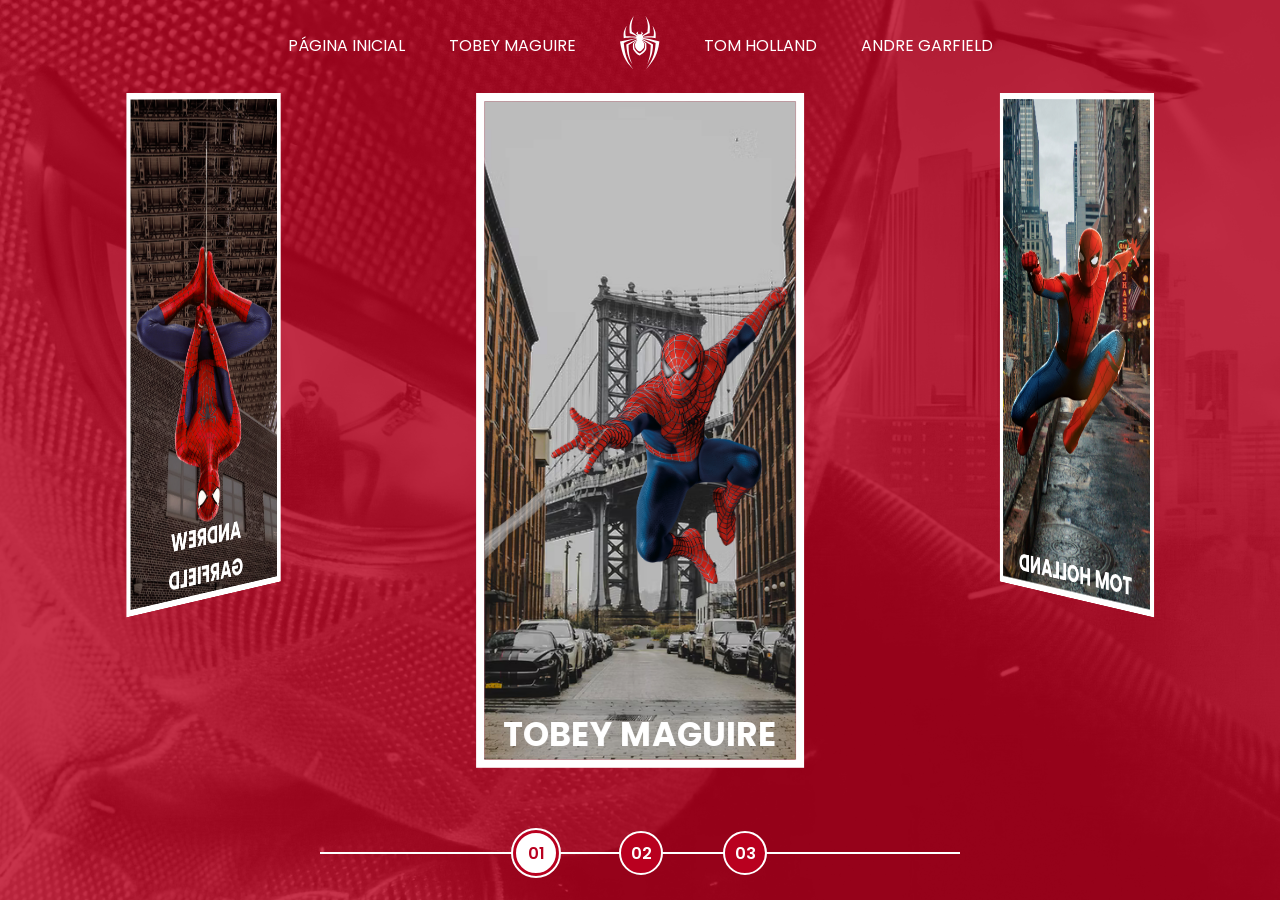
<file: index.html>
<!DOCTYPE html>
<html lang="pt-br">
<head>
    <meta charset="UTF-8">
    <meta name="viewport" content="width=device-width, initial-scale=1.0">
    <link rel="stylesheet" href="assets/css/home-page-styles.css">
    <title>Multiversos | Spider-Man</title>
</head>
<body>
    <nav class="s-menu">
        <ul>
            <li class="s-menu__item">
                <a href="index.html">Página Inicial</a>
            </li>
            <li class="s-menu__item">
                <a href="pages/tobey-maguire/spiderman1.html">Tobey Maguire</a>
            </li>
            <li class="s-menu__item s-menu__icon">
                <img src="assets/images/icons/spider.svg" alt="Spider-Man Multiverse">
            </li>
            <li class="s-menu__item">
                <a href="pages/tom-holland/spiderman1.html">Tom Holland</a>
            </li>
            <li class="s-menu__item">
                <a href="pages/andrew-garfield/spiderman1.html">Andre Garfield</a>
            </li>
        </ul>
    </nav>
    <div class="s-container">
        <div class="s-cards-carousel" style="transform: translateZ(-40vw) rotateY(0deg);">
            <a href="pages/tobey-maguire/spiderman1.html" class="s-card" id="spider-man-01">
                <img class="s-card__background" src="assets/images/pic-sm-bg-01.jpg" alt="">
                <img class="s-card__image" src="assets/images/spider-man-01.png" alt="Tobey Maguire">
                <h2 class="s-card__title">Tobey Maguire</h2>
            </a>
            <a href="pages/tom-holland/spiderman1.html" class="s-card" id="spider-man-02">
                <img class="s-card__background" src="assets/images/pic-sm-bg-02.jpg" alt="">
                <img class="s-card__image" src="assets/images/spider-man-02.png" alt="Tom Holland">
                <h2 class="s-card__title">Tom Holland</h2>
            </a>
            <a href="pages/andrew-garfield/spiderman1.html" class="s-card" id="spider-man-03">
                <img class="s-card__background" src="assets/images/pic-sm-bg-03.jpg" alt="">
                <img class="s-card__image" src="assets/images/spider-man-03.png" alt="Andrew Garfield">
                <h2 class="s-card__title">Andrew Garfield</h2>
            </a>
        </div>
    </div>

    <div class="s-controller">
        <div id="1" onclick="selectCarouselItem(this)" class="s-controller__button s-controller__button--active">
            01
        </div>
        <div id="2" onclick="selectCarouselItem(this)" class="s-controller__button ">
            02
        </div>
        <div id="3" onclick="selectCarouselItem(this)" class="s-controller__button">
            03
        </div>
        <div" class="s-controller__line"></div>
    </div>

    <script src="assets/scripts/script.js" defer></script>
</body>
</html>
</file>
<file: assets/css/home-page-styles.css>
@import url('reset.css');
@import url('global.css');

body {
    background-color: var(--primary-color);
}

body::before {
    content: '';
    background-image: url('../../assets/images/spider-man-background.jpg');
    background-repeat: no-repeat;
    background-position: center;
    background-size: cover;
    width: 100%;
    height: 100%;
    position: absolute;
    opacity: 0.2;
    transition: 1s ease-in-out, opacity 1s ease-in-out;
}

.s-menu {
    padding: 1rem 0;
    width: 100%;
    text-align: center;
    position: relative;
}

.s-menu__item {
    display: inline-block;
    text-transform: uppercase;
    margin: 0 1.25rem;
}

.s-menu__icon {
    width: 2.5rem;
    margin: 0 1.25rem;
    vertical-align: middle;
}

.s-container {
    position: relative;
    display: flex;
    align-items: center;
    justify-content: space-evenly;
    perspective: 3000px;
}

.s-card {
    border: 0.5rem solid #fff;
    width: 100%;
    height: 70vh;
    position: absolute;
    transition: 0.5s ease-in-out;
}

.s-card:nth-child(1) {
    transform: rotateY(0deg) translateZ(50vw);
}

.s-card:nth-child(2) {
    transform: rotateY(120deg) translateZ(50vw);
}

.s-card:nth-child(3) {
    transform: rotateY(240deg) translateZ(50vw);
}

.s-card__background {
    width: 100%;
    height: 100%;
    object-fit: cover;
    position: absolute;
    opacity: 1;
    transition: opacity 1s ease-in-out;
}

.s-card__image {
    width: 100%;
    height: 100%;
    object-fit: contain;
    position: relative;
    transition: 1s ease-in-out;
}

.s-card__title {
    font-size: 2rem;
    text-transform: uppercase;
    text-align: center;
    position: absolute;
    width: 100%;
    bottom: 0;
    transition: bottom 1s ease-in-out;
}

.s-controller {
    position: absolute;
    display: flex;
    justify-content: center;
    align-items: center;
    margin-top: 3rem;
    bottom: 1.5rem;
    width: 100%;
}

.s-controller__button {
    display: flex;
    align-items: center;
    justify-content: center;
    width: 2.5rem;
    height: 2.5rem;
    border: 2px solid #fff;
    border-radius: 50%;
    background-color: var(--primary-color);
    text-align: center;
    font-size: 1rem;
    font-weight: 600;
    cursor: pointer;
    transition: trasnform 0.3s ease-in-out;
    z-index: 1;
}

.s-controller__button:hover {
    transform: scale(1.1);
}

.s-controller__button:nth-child(2) {
    margin: 0 3.75rem;
}

.s-controller__button--active {
    background-color: #fff;
    color: var(--primary-color);
    border: .1875rem solid var(--primary-color);
    outline: .1255rem solid #fff;
}

.s-controller__line {
    background-color: #fff;
    width: 50%;
    height: 2px;
    position: absolute;
}

/* Hover Animation */

.s-card--hovered .s-card__background {
    cursor: pointer;
    opacity: 0;
}

.s-card--hovered .s-card__image {
    transform: scale(1.4);
    filter: drop-shadow(30px 10px 4px #00000080);
}

body#spider-man-01-hovered::before {
    background-image: url('../images/pic-sm-bg-01.jpg');
}
body#spider-man-02-hovered::before {
    background-image: url('../images/pic-sm-bg-02.jpg');
}
body#spider-man-03-hovered::before {
    background-image: url('../images/pic-sm-bg-03.jpg');
}

body[id^='spider-man-']::before {
    opacity: 1;
}

body[id^='spider-man-'] .s-card:not(.s-card--hovered) {
    filter: grayscale(100%);
}

.s-card--hovered .s-card__title {
    bottom: 50%;
}

.s-cards-carousel {
    display: flex;
    justify-content: center;
    width: calc(100vw / 3 - 10%);
    transform-style: preserve-3d;
    transition: transform .4s ease-in;
}
</file>
